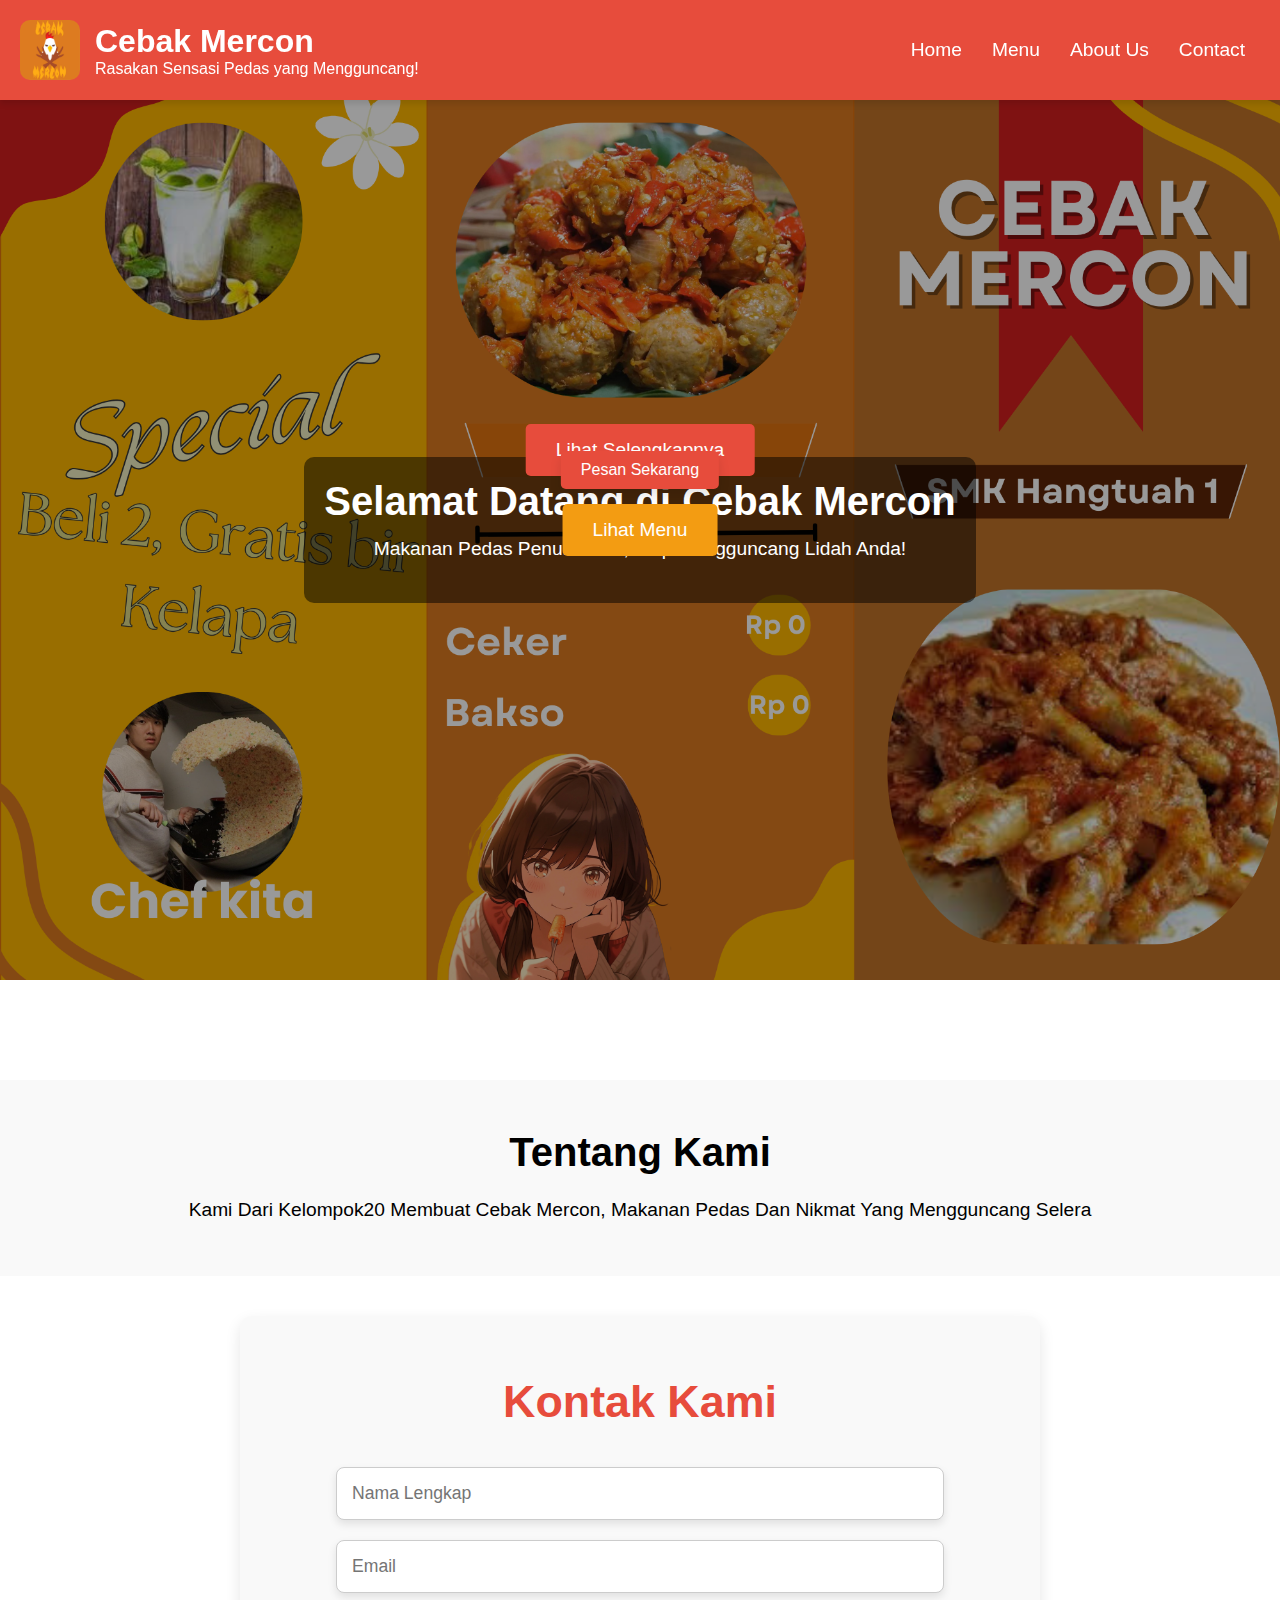
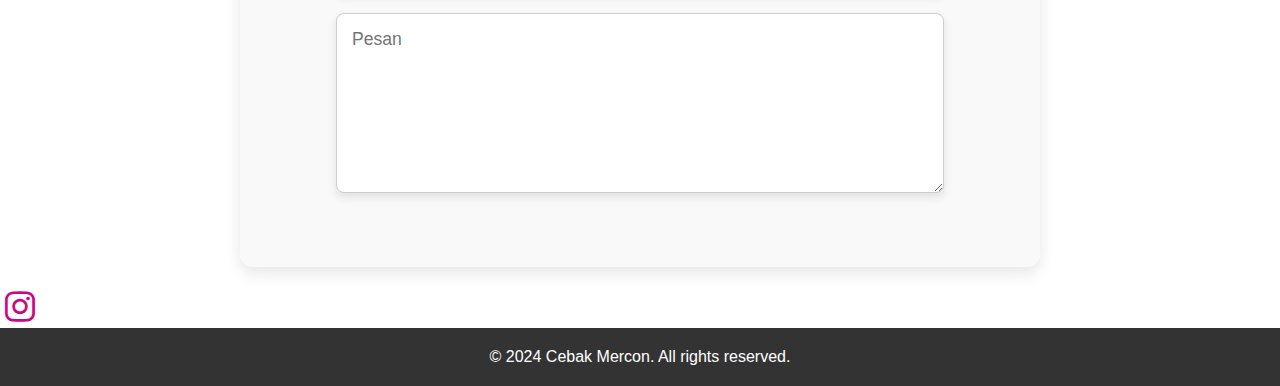
<file: index.html>
<!DOCTYPE html>
<html lang="id">
<head>
    <meta charset="UTF-8">
    <meta name="viewport" content="width=device-width, initial-scale=1.0">
    <title>Cebak Mercon</title>
    <link rel="stylesheet" href="styles.css">
    <link href="https://unpkg.com/boxicons@2.0.7/css/boxicons.min.css" rel="stylesheet">
</head>
<body>
    <!-- Navbar -->
<header>
    <div class="logo">
        <img src="Logo.jpg" alt="Logo Cebak Mercon" class="logo-image">
        <div>
            <h1>Cebak Mercon</h1>
            <p>Rasakan Sensasi Pedas yang Mengguncang!</p>
        </div>
    </div>
    <nav>
        <ul>
            <li><a href="#home">Home</a></li>
            <li><a href="#menu">Menu</a></li>
            <li><a href="#about">About Us</a></li>
            <li><a href="#contact">Contact</a></li>
        </ul>
    </nav>
</header>

    <!-- Home Section -->
    <section id="home" class="hero">
        <div class="hero-content">
            <h2>Selamat Datang di Cebak Mercon</h2>
            <p>Makanan Pedas Penuh Rasa, Siap Mengguncang Lidah Anda!</p>
            <a href="#menu" class="cta-button">Lihat Menu</a>
        </div>
    </section>

    <!-- Menu Section -->
    <section id="menu">
        <div class="menu-image">
            <img src="promo.jpeg" alt="Promo Menu">
        </div>
        <a href="menu.html" class="cta-button">Lihat Selengkapnya</a>
    </section>

    <!-- About Us Section -->
    <section id="about">
        <h2>Tentang Kami</h2>
        <p>Kami Dari Kelompok20 Membuat Cebak Mercon, Makanan Pedas Dan Nikmat Yang Mengguncang Selera</p>
    </section>

<!-- Contact Section -->
<section id="contact">
  <h2>Kontak Kami</h2>
  <form id="contact-form">
    <input type="text" name="name" placeholder="Nama Lengkap" required>
    <input type="email" name="email" placeholder="Email" required>
    <textarea name="message" placeholder="Pesan" required></textarea>
    <button type="submit" class="cta-button">Pesan Sekarang</button>
  </form>
</section>


    <!-- Instagram Icon Link -->
    <div class="social-media">
        <a href="https://www.instagram.com/cebak_mercon/" target="_blank">
            <i class='bx bxl-instagram' style='color:#cb0781; font-size: 40px;'></i>
        </a>
    </div>
</section>


    <!-- Footer -->
    <footer>
        <p>&copy; 2024 Cebak Mercon. All rights reserved.</p>
    </footer>

    <script src="script.js"></script>
</body>
</html>
</file>
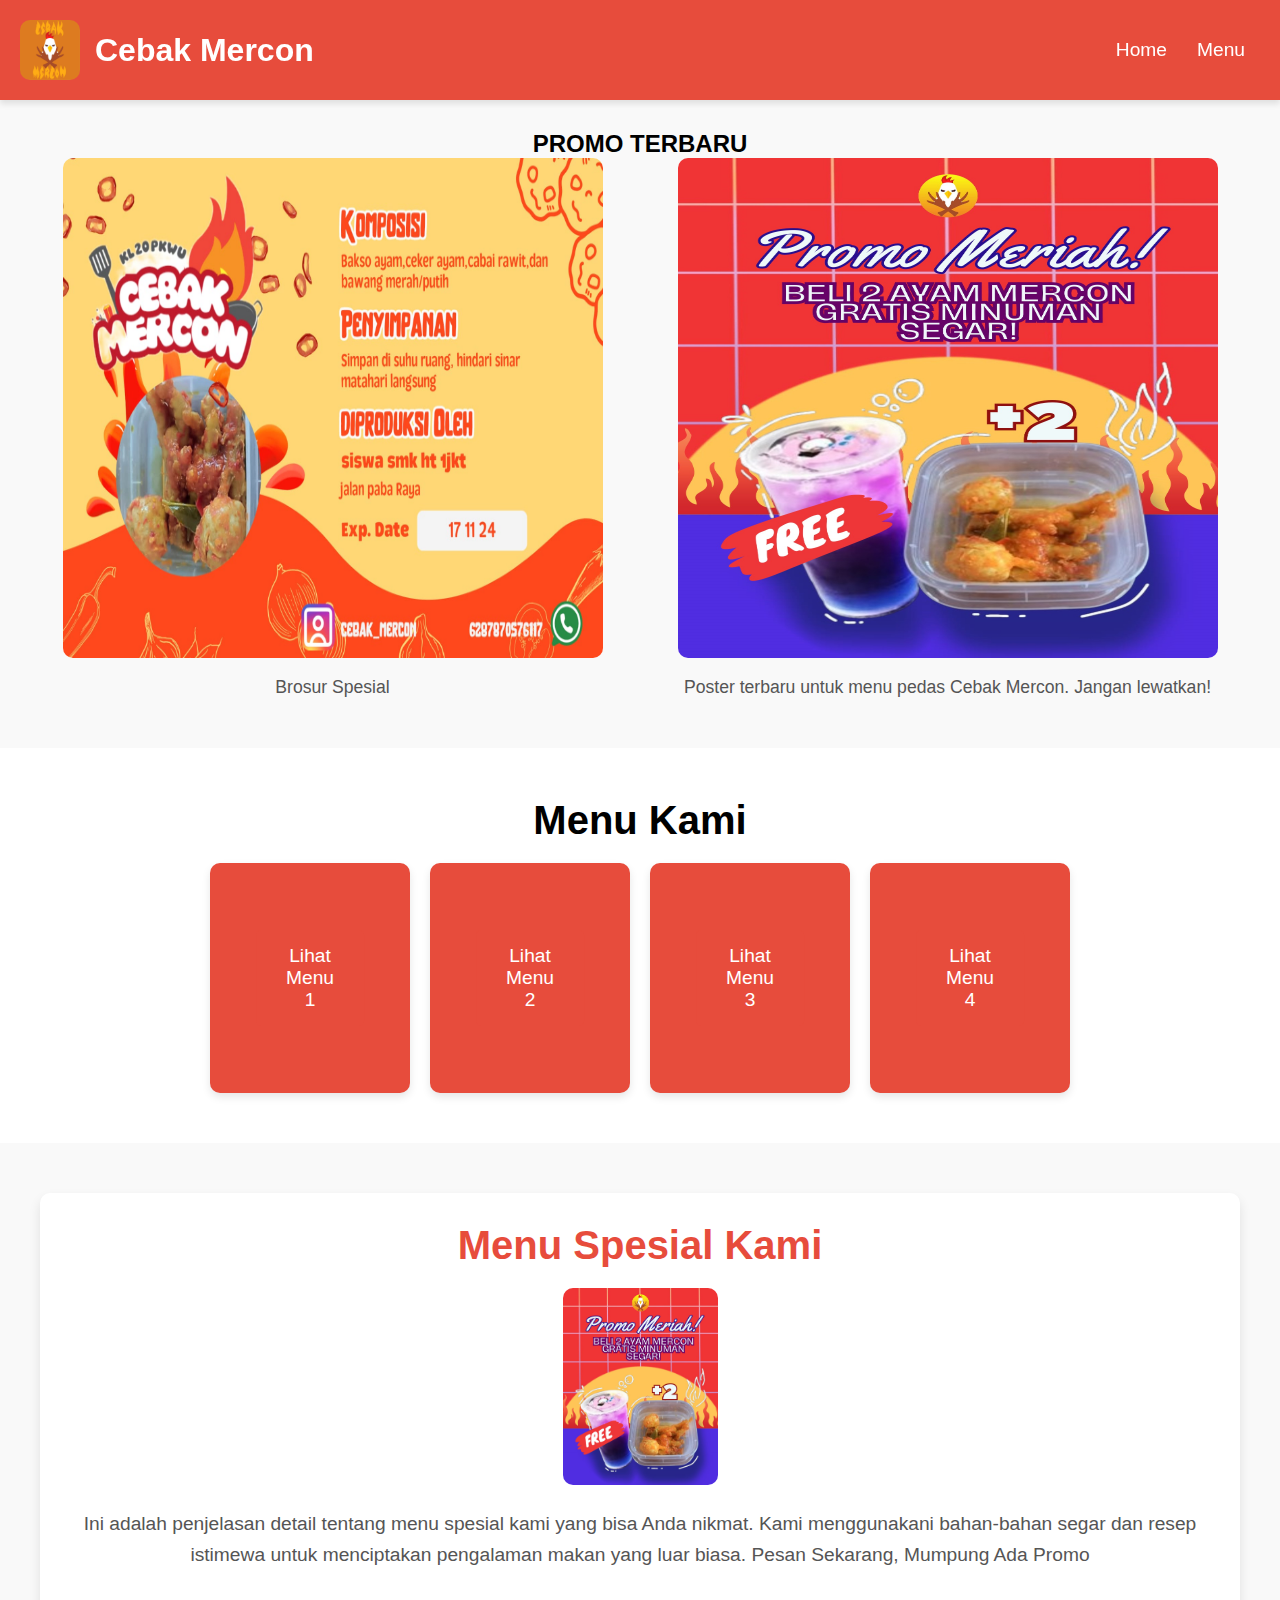
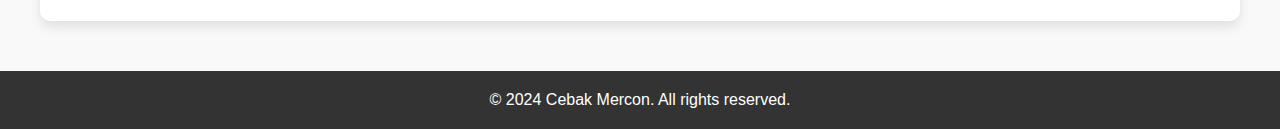
<file: menu.html>
<!-- menu-detail.html -->
<!DOCTYPE html>
<html lang="id">
<head>
    <meta charset="UTF-8">
    <meta name="viewport" content="width=device-width, initial-scale=1.0">
    <title>Detail Menu</title>
    <link rel="stylesheet" href="styles.css">
</head>
<body>

    <!-- Header -->
    <header>
        <div class="logo">
            <img src="Logo.jpg" alt="Logo" class="logo-image">
            <h1>Cebak Mercon</h1>
        </div>
        <nav>
            <ul>
                <li><a href="index.html">Home</a></li>
                <li><a href="#menu">Menu</a></li>
            </ul>
        </nav>
    </header>

    <!-- Promo Section -->
<section id="promo" class="promo-section">
    <div class="promo-container">
        <h2>PROMO TERBARU</h2>
        <div class="promo-content">
            <div class="promo-item">
                <img src="brosur.jpeg" alt="Promo Brosur" class="promo-image">
                <p>Brosur Spesial</p>
            </div>
            <div class="promo-item">
                <img src="promo.jpeg" alt="Poster Promo" class="promo-image">
                <p>Poster terbaru untuk menu pedas Cebak Mercon. Jangan lewatkan!</p>
            </div>
        </div>
    </div>
</section>

<!-- Menu Section -->
<section id="menu" class="menu-section">
    <h2>Menu Kami</h2>
    <div class="menu-list">
        <div class="menu-item">
            <div class="menu-content">
                <button class="cta-button">Lihat Menu 1</button>
                <img src="Ayam.jpeg" alt="Menu 1" class="menu-image">
            </div>
        </div>
        <div class="menu-item">
            <div class="menu-content">
                <button class="cta-button">Lihat Menu 2</button>
                <img src="Telang.jpeg" alt="Menu 2" class="menu-image">
            </div>
        </div>
        <div class="menu-item">
            <div class="menu-content">
                <button class="cta-button">Lihat Menu 3</button>
                <img src="promo.jpeg" alt="Menu 3" class="menu-image">
            </div>
        </div>
        <div class="menu-item">
            <div class="menu-content">
                <button class="cta-button">Lihat Menu 4</button>
                <img src="Brosur Cebak Mercon.png" alt="Menu 4" class="menu-image">
            </div>
        </div>
    </div>
</section>


<!-- Menu Detail Section -->
<section id="menu-detail">
    <div class="menu-detail-container">
        <h2>Menu Spesial Kami</h2>
        <img src="promo.jpeg" alt="Menu Image" class="menu-detail-image">
        <p class="menu-detail-description">
            Ini adalah penjelasan detail tentang menu spesial kami yang bisa Anda nikmat. Kami menggunakani bahan-bahan segar dan resep istimewa untuk menciptakan pengalaman makan yang luar biasa.
            Pesan Sekarang, Mumpung Ada Promo
        </p>
    </div>
</section>



    <!-- Footer -->
    <footer>
        <p>&copy; 2024 Cebak Mercon. All rights reserved.</p>
    </footer>
</body>
</html>
</file>
<file: styles.css>
/* styles.css */

/* Global Styles */
* {
    margin: 0;
    padding: 0;
    box-sizing: border-box;
    font-family: Arial, sans-serif;
}

/* Header */
header {
    display: flex;
    justify-content: space-between;
    align-items: center;
    padding: 20px;
    background-color: #e74c3c;
    color: white;
    position: fixed; /* Menjaga header tetap di atas */
    top: 0;
    left: 0;
    width: 100%;
    z-index: 1000;
    box-shadow: 0 4px 6px rgba(0, 0, 0, 0.1);
    transition: background-color 0.3s ease, box-shadow 0.3s ease;
}

/* Menambahkan margin pada konten utama agar tidak tertutup oleh header */
body {
    margin-top: 80px; /* Sesuaikan dengan tinggi header */
}

/* Header ketika di scroll */
header.scrolled {
    background-color: rgba(231, 76, 60, 0.8); /* Menambahkan transparansi */
    box-shadow: 0 4px 12px rgba(0, 0, 0, 0.3); /* Menambah bayangan sedikit lebih gelap */
}

header .logo {
    display: flex;
    align-items: center;
}

.logo-image {
    width: 60px; /* Ukuran logo */
    height: 60px;
    border-radius: 10px; /* Sudut membulat */
    margin-right: 15px; /* Jarak antara logo dan teks */
}

header .logo h1 {
    font-size: 2em;
    font-weight: bold;
}

header nav ul {
    list-style: none;
    display: flex;
}

header nav ul li {
    margin: 0 15px;
}

header nav ul li a {
    color: white;
    text-decoration: none;
    font-size: 1.2em;
}

/* Hero Section */
.hero {
    position: relative; /* Untuk overlay */
    background-image: url('Brosur Cebak Mercon.png'); 
    background-size: cover; 
    background-position: center; 
    background-repeat: no-repeat; 
    height: 100vh; 
    display: flex;
    justify-content: center;
    align-items: center;
    text-align: center;
    padding: 20px;
}

.hero::after {
    content: '';
    position: absolute;
    top: 0;
    left: 0;
    width: 100%;
    height: 100%;
    background-color: rgba(0, 0, 0, 0.4); /* Warna overlay gelap */
    z-index: 1;
}

.hero-content {
    position: relative; /* Supaya tidak tertutupi overlay */
    z-index: 2;
    color: white;
    background-color: rgba(0, 0, 0, 0.5); /* Overlay pada konten */
    padding: 20px;
    border-radius: 10px;
}


.hero h2 {
    font-size: 2.5em;
    margin-bottom: 10px;
    line-height: 1.2;
}

.hero p {
    font-size: 1.2em;
    margin-bottom: 20px;
    line-height: 1.5;
}

.hero .cta-button {
    background-color: #f39c12;
    color: white;
    padding: 15px 30px;
    text-decoration: none;
    font-size: 1.2em;
    border-radius: 5px;
    transition: background-color 0.3s ease;
}

.hero .cta-button:hover {
    background-color: #d35400;
}

/* Menu Section */
#menu {
    text-align: center;
    padding: 50px 20px;
}

.menu-image img {
    width: 80%; /* Menentukan ukuran gambar agar responsif */
    max-width: 600px; /* Batas maksimal lebar gambar */
    height: auto; /* Mempertahankan rasio gambar */
    border-radius: 10px; /* Sudut membulat untuk estetika */
    margin-bottom: 20px; /* Jarak antara gambar dan tombol */
}

/* Menu Section */
#menu {
    text-align: center;
    padding: 50px 20px;
}

.menu-image img {
    width: 60%; /* Dikurangi dari 80% menjadi 60% */
    max-width: 400px; /* Batas maksimal lebar dikurangi dari 600px menjadi 400px */
    height: auto; /* Mempertahankan rasio gambar */
    border-radius: 10px; /* Sudut membulat untuk estetika */
    margin-bottom: 20px; /* Jarak antara gambar dan tombol */
}

#menu .cta-button {
    background-color: #e74c3c;
    color: white;
    padding: 15px 30px;
    text-decoration: none;
    font-size: 1.2em;
    border-radius: 5px;
    transition: background-color 0.3s ease;
    display: inline-block; /* Supaya tombol tetap terlihat dengan baik */
}

#menu .cta-button:hover {
    background-color: #c0392b;
}

/* About Section */
#about {
    background-color: #f9f9f9;
    padding: 50px 20px;
    text-align: center;
}

#about h2 {
    font-size: 2.5em;
    margin-bottom: 20px;
}

#about p {
    font-size: 1.2em;
    line-height: 1.6;
}

/* Contact Section */
#contact {
    background-color: #f9f9f9;
    padding: 60px 20px;
    text-align: center;
    border-radius: 12px;
    box-shadow: 0 6px 15px rgba(0, 0, 0, 0.1);
    margin-top: 40px;
    max-width: 800px;
    margin-left: auto;
    margin-right: auto;
}

#contact h2 {
    font-size: 2.8em;
    margin-bottom: 30px;
    color: #e74c3c;
    font-weight: 600;
}

#contact p {
    font-size: 1.3em;
    margin-bottom: 30px;
    color: #555;
    max-width: 700px;
    margin-left: auto;
    margin-right: auto;
    line-height: 1.6;
}

form input, form textarea {
    width: 80%;
    padding: 15px;
    margin: 10px;
    border-radius: 8px;
    border: 1px solid #ccc;
    font-size: 1.1em;
    transition: border-color 0.3s ease;
    box-shadow: 0 4px 8px rgba(0, 0, 0, 0.1);
}

form input:focus, form textarea:focus {
    border-color: #e74c3c;
    outline: none;
}

form textarea {
    height: 180px;  /* Diperbesar sedikit */
    resize: vertical;
}

form button {
    background-color: #f39c12;
    color: white;
    padding: 15px 40px;
    font-size: 1.3em;
    border: none;
    border-radius: 8px;
    cursor: pointer;
    transition: background-color 0.3s ease, transform 0.3s ease;
    box-shadow: 0 6px 12px rgba(0, 0, 0, 0.1);
}

form button:hover {
    background-color: #e67e22;
    transform: scale(1.05);
}

form button:active {
    background-color: #d35400;
    transform: scale(1);
}

/* Social Media Icon */
.social-media {
    margin-top: 20px;
}

#contact-form .cta-button {
  display: inline-block; /* Supaya tidak saling bertumpuk */
  margin-top: 20px; /* Beri jarak agar tidak menempel */
}
.social-media a i {
    font-size: 40px;  /* Ukuran ikon Instagram */
    color: #cb0781;   /* Warna khas Instagram */
    transition: transform 0.3s ease;  /* Efek transisi saat hover */
}

.social-media a:hover i {
    transform: scale(1.2);  /* Efek zoom saat di-hover */
}


.social-logo {
    width: 50px;  /* Ukuran logo Instagram */
    height: 50px;
    border-radius: 50%;  /* Agar logo berbentuk bulat */
    transition: transform 0.3s ease;  /* Efek transisi saat hover */
}

.social-logo:hover {
    transform: scale(1.1);  /* Efek zoom saat di-hover */
}

/* Promo Section */
.promo-section {
    text-align: center;
    padding: 50px 20px;
    background-color: #f9f9f9;
}

.promo-container {
    max-width: 1200px;
    margin: 0 auto;
}

.promo-content {
    display: flex;
    justify-content: space-around;
    gap: 30px;
}

.promo-item {
    width: 45%; /* Ukuran gambar brosur dan poster */
    text-align: center;
}

.promo-image {
    width: 100%; /* Membuat gambar responsif */
    height: 500px;
    border-radius: 10px; /* Sudut membulat */
    margin-bottom: 15px;
}

.promo-item p {
    font-size: 1.1em;
    color: #555;
    font-weight: 500;
}

/* Menu Section */
.menu-section {
    padding: 50px 20px;
    background-color: #fff;
    text-align: center;
}

.menu-section h2 {
    font-size: 2.5em;
    margin-bottom: 20px;
}

.menu-list {
    display: flex;
    flex-wrap: wrap;
    justify-content: center;
    gap: 20px;
}

.menu-item {
    width: 200px;
    background-color: #e74c3c;
    color: white;
    padding: 15px;
    border-radius: 10px;
    box-shadow: 0 4px 8px rgba(0, 0, 0, 0.1);
    text-align: center;
}

.menu-item h3 {
    font-size: 1.5em;
    margin-bottom: 10px;
}

.menu-item:hover {
    background-color: #c0392b;
    transform: scale(1.05);
    transition: all 0.3s ease;
}

/* Menu Section */
.menu-list {
    display: flex;
    flex-wrap: wrap;
    justify-content: center;
    gap: 20px;
}

.menu-item {
    width: 200px;
    position: relative; /* Untuk posisi elemen dalam menu-item */
    text-align: center;
}

.menu-content {
    position: relative;
    width: 100%;
    height: 200px; /* Tinggi untuk kontainer menu */
    overflow: hidden; /* Menjaga gambar tetap dalam batas */
}

.cta-button {
    background-color: #e74c3c;
    color: white;
    padding: 10px 20px;
    border: none;
    border-radius: 5px;
    font-size: 1em;
    cursor: pointer;
    transition: opacity 0.3s ease; /* Efek transisi untuk tombol */
    position: absolute;
    top: 50%;
    left: 50%;
    transform: translate(-50%, -50%);
    z-index: 2; /* Pastikan tombol berada di atas */
}

.menu-image {
    width: 100%;
    height: 100%;
    object-fit: cover; /* Agar gambar tetap proporsional */
    position: absolute;
    top: 0;
    left: 0;
    opacity: 0; /* Awalnya gambar tidak terlihat */
    z-index: 1; /* Gambar berada di bawah tombol */
    transition: opacity 0.3s ease; /* Efek transisi untuk gambar */
}

.menu-content:hover .cta-button {
    opacity: 0; /* Tombol menghilang saat di-hover */
}

.menu-content:hover .menu-image {
    opacity: 1; /* Gambar muncul saat di-hover */
}


/* Menu Detail Section */
#menu-detail {
    padding: 50px 20px;
    background-color: #f9f9f9;
    text-align: center;
}

.menu-detail-container {
    max-width: 1200px;
    margin: 0 auto;
    background-color: white;
    padding: 30px;
    border-radius: 10px;
    box-shadow: 0 6px 12px rgba(0, 0, 0, 0.1);
}

.menu-detail-container h2 {
    font-size: 2.5em;
    margin-bottom: 20px;
    color: #e74c3c;
    font-weight: 600;
}

.menu-detail-container .menu-detail-image {
    width: 85%; /* Ukuran gambar responsif */
    max-width: 155px; /* Batas maksimal gambar */
    height: auto;
    border-radius: 10px; /* Sudut membulat */
    margin-bottom: 20px;
}

.menu-detail-container .menu-detail-description {
    font-size: 1.2em;
    color: #555;
    line-height: 1.6;
    margin-bottom: 20px;
}

.menu-detail-container .cta-button {
    background-color: #f39c12;
    color: white;
    padding: 15px 30px;
    font-size: 1.2em;
    text-decoration: none;
    border-radius: 5px;
    transition: background-color 0.3s ease, transform 0.3s ease;
}

.menu-detail-container .cta-button:hover {
    background-color: #d35400;
    transform: scale(1.05);
}

.menu-detail-container .cta-button:active {
    background-color: #e67e22;
    transform: scale(1);
}


/* Footer */
footer {
    background-color: #333;
    color: white;
    text-align: center;
    padding: 20px;
}
</file>
